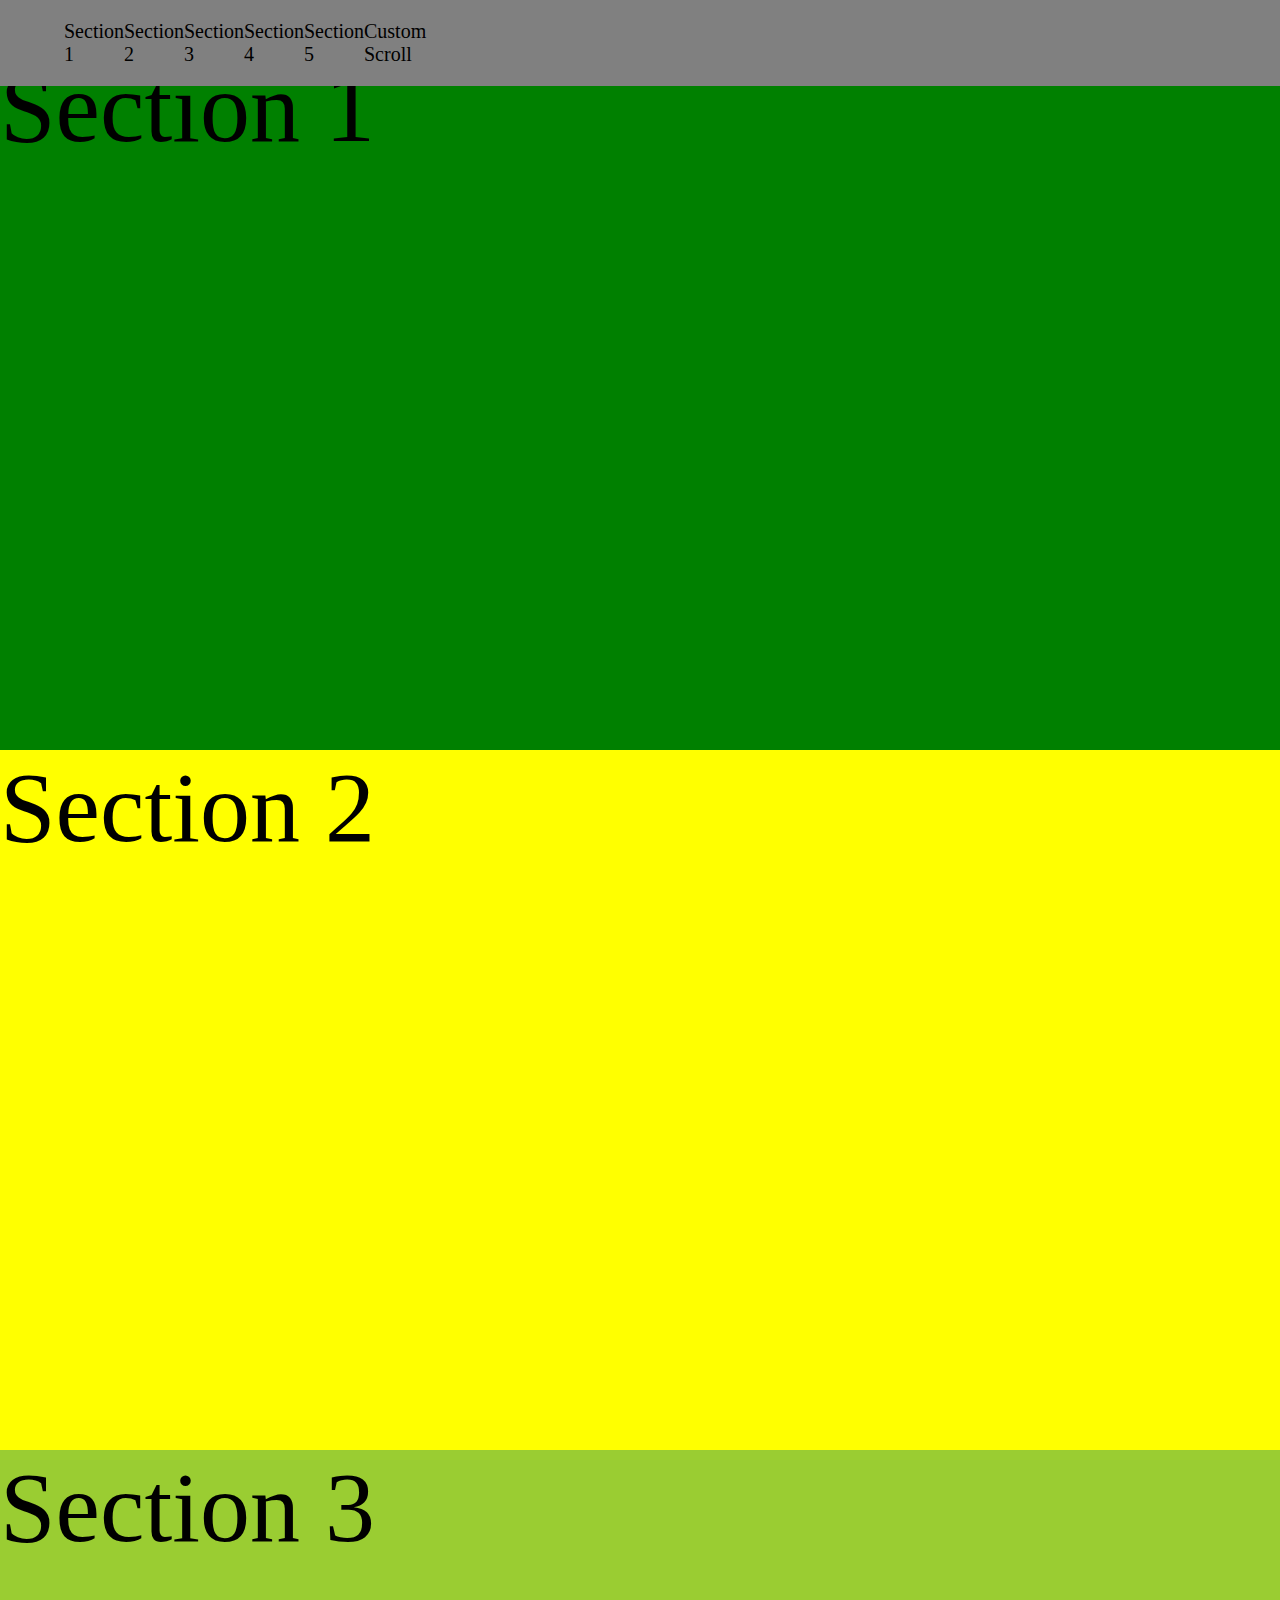
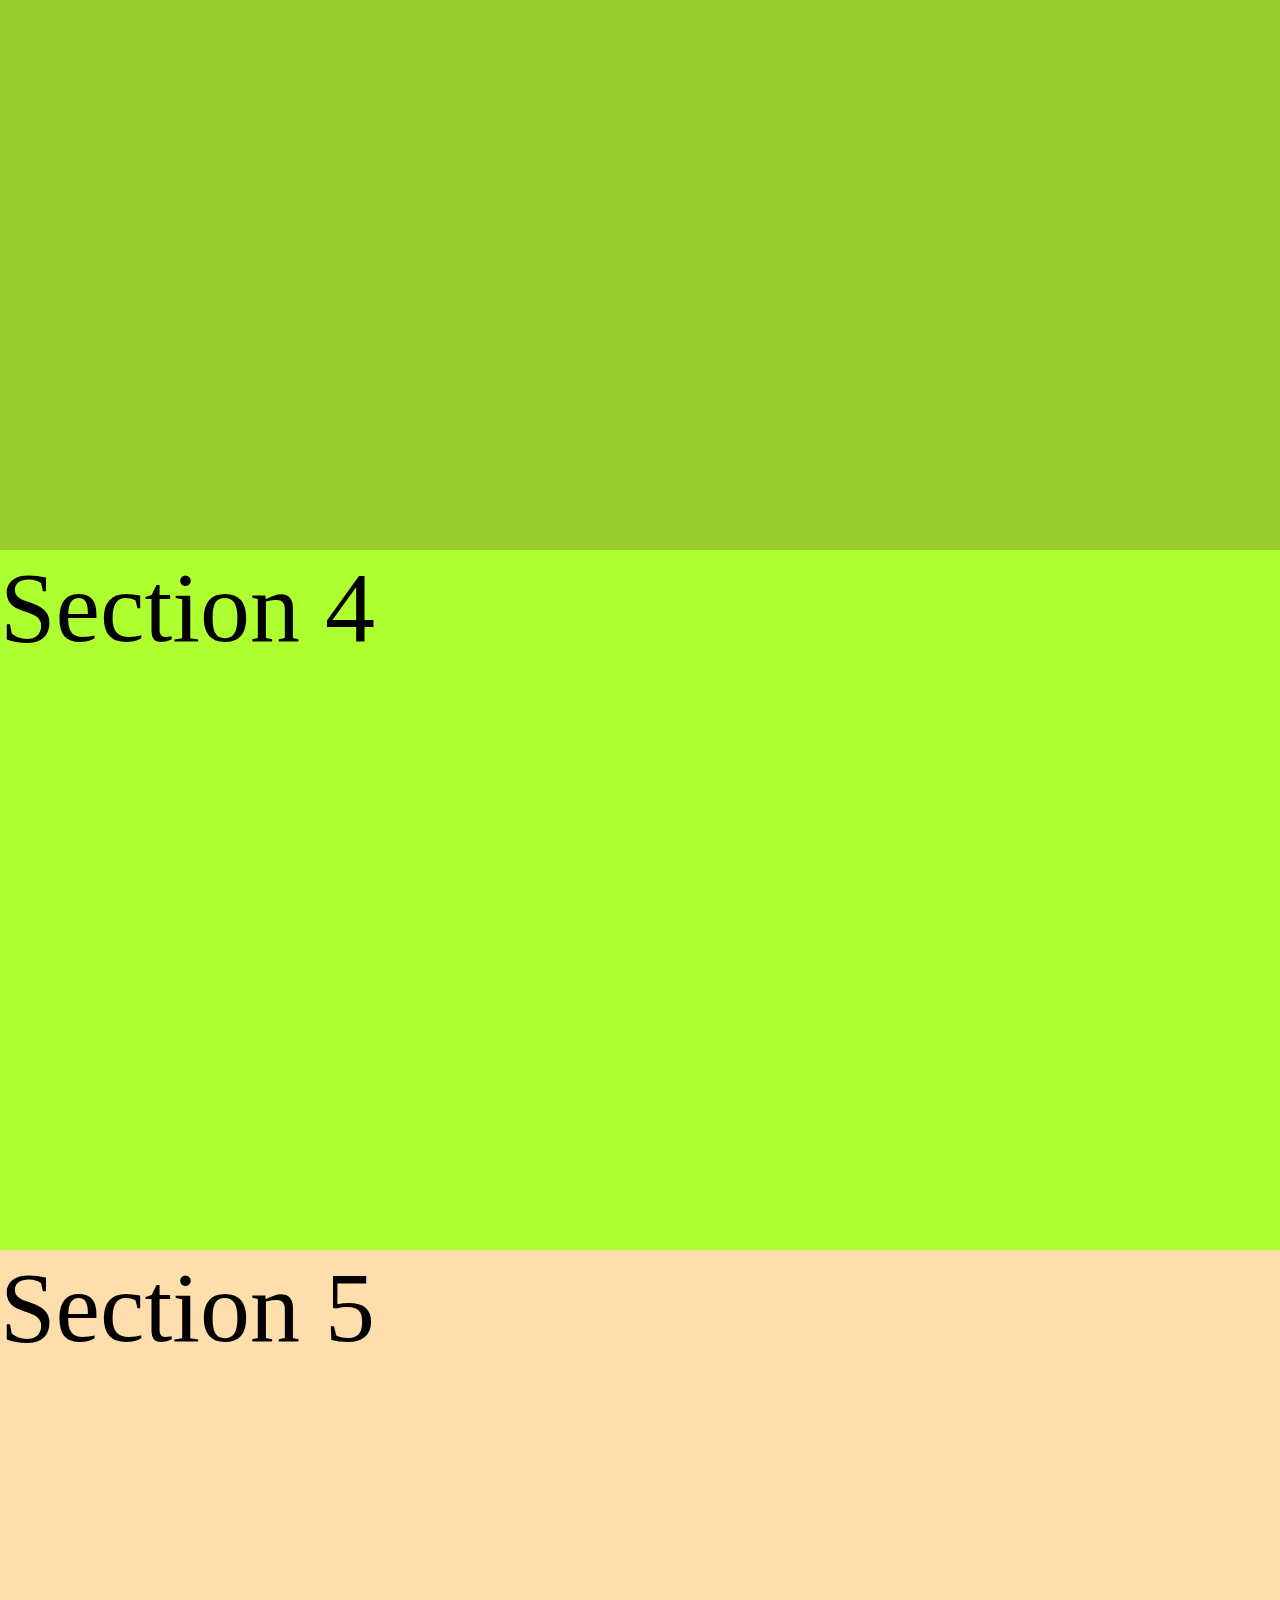
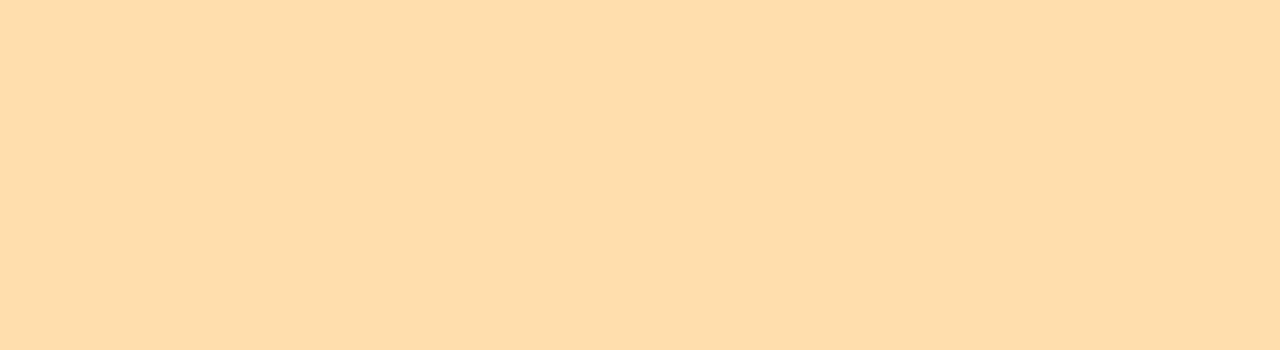
<file: dom-day5/index.html>
<!DOCTYPE html>
<html lang="en">
<head>
    <title>Window Object</title>
    <style>
        *
        {
            margin: 0px;
            padding: 0px;
            box-sizing: border-box;
        }
        .header 
        {
            width: 100%;
            padding: 20px 5%;
            background-color: gray;
            position: fixed;
            top: 0;
            transition: .5s;
        }

        .header > ul 
        {
            width: 30%;
            display: flex;
            list-style-type: none;
            font-size: 20px;
            justify-content: space-between;
            font-family: segoe UI;
        }

        li:hover 
        {
            cursor: pointer;
            color: red;
        } 

        .section1
        {
            width: 100%;
            height: 700px;
            background-color: green;
            font-size: 100px;
            margin-top: 50px;
        }

        .section2
        {
            width: 100%;
            height: 700px;
            background-color: yellow;
            font-size: 100px;
        }

        .section3
        {
            width: 100%;
            height: 700px;
            background-color: yellowgreen;
            font-size: 100px;
        }

        .section4
        {
            width: 100%;
            height: 700px;
            background-color: greenyellow;
            font-size: 100px;
        }
        .section5
        {
            width: 100%;
            height: 700px;
            background-color: navajowhite;
            font-size: 100px;
        }

        .btt 
        {
            width: 100px;
            height: 100px;
            background-color: black;
            color: white;
            position: fixed;
            z-index: 20;
            display: flex;
            justify-content: center;
            align-items: center;
            font-size: 30px;
            border-radius: 50%;
            /* right: 20px; */
            left: 20px;
            top: 80vh;
            display: none;

        }
    </style>
</head>
<body>

   <div class="btt" id="btt">

       <p>top</p>

   </div>

    
    <header class="header" id="header">
        <ul>
            <li id="section1-link" onclick="scrollToSection('section1')">Section 1</li>
            <li id="section2-link" onclick="scrollToSection('section2')">Section 2</li>
            <li id="section3-link" onclick="scrollToSection('section3')">Section 3</li>
            <li id="section4-link" onclick="scrollToSection('section4')">Section 4</li>
            <li id="section5-link" onclick="scrollToSection('section5')">Section 5</li>
            <li id="cs">Custom Scroll</li>
        </ul>

    </header>


    <div class="section1" id="section1">Section 1</div>
    <div class="section2" id="section2">Section 2</div>
    <div class="section3" id="section3">Section 3</div>
    <div class="section4" id="section4">Section 4</div>
    <div class="section5" id="section5">Section 5</div>

    <script src="./script.js"></script>
</body>
</html>
</file>
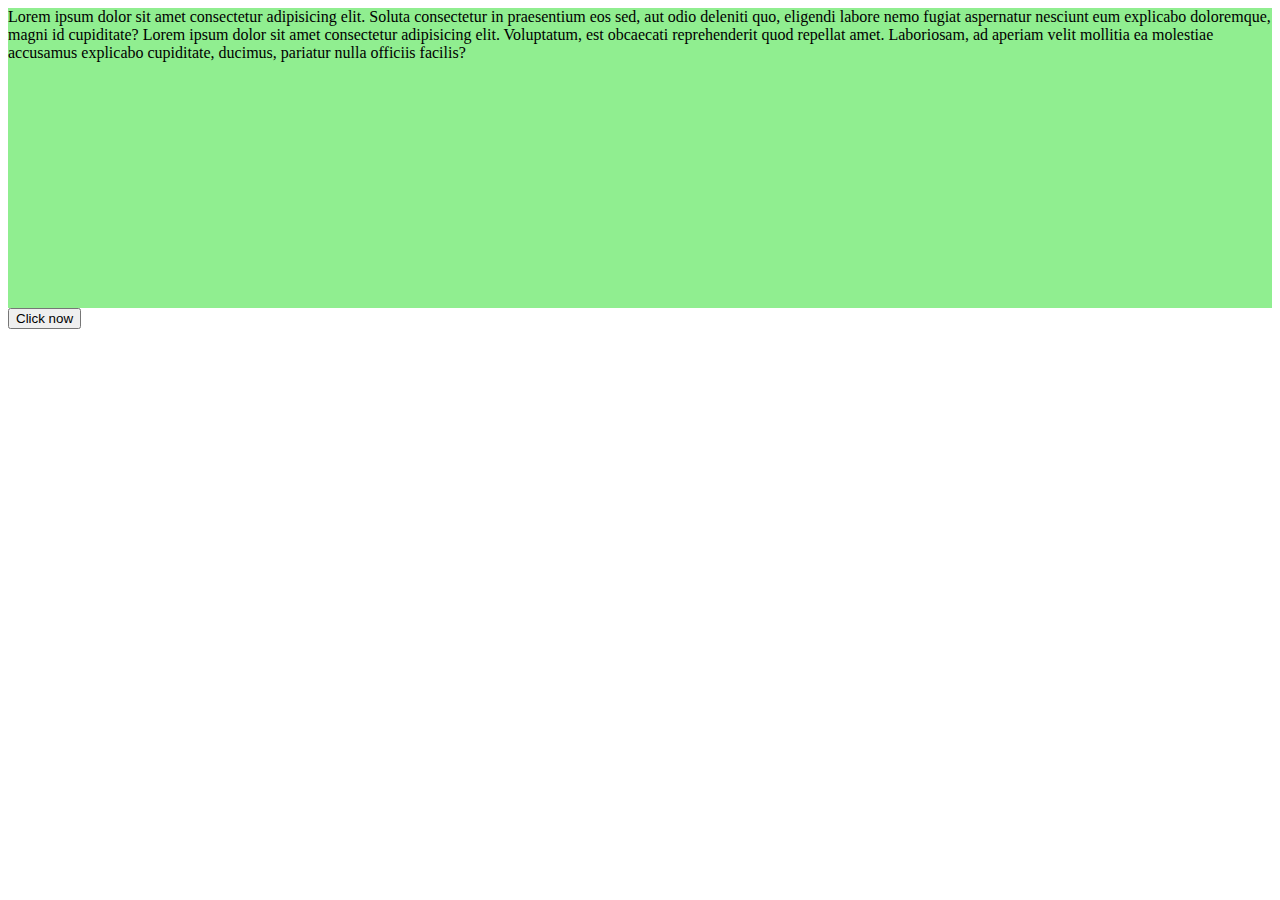
<file: dom_day1/index.html>
<!DOCTYPE html>
<html lang="en">
<head>
    <title>DOM Basics</title>
    <style>
        .one{
            width: 100%;
            height: 300px;
            background-color: lightgreen;
        }
    </style>
</head>
<body>

    <div  class="one" id="one">
        Lorem ipsum dolor sit amet consectetur adipisicing elit. Soluta consectetur in praesentium eos sed, aut odio deleniti quo, eligendi labore nemo fugiat aspernatur nesciunt eum explicabo doloremque, magni id cupiditate?
        Lorem ipsum dolor sit amet consectetur adipisicing elit. Voluptatum, est obcaecati reprehenderit quod repellat amet. Laboriosam, ad aperiam velit mollitia ea molestiae accusamus explicabo cupiditate, ducimus, pariatur nulla officiis facilis?
    </div>
   <button id="btn">Click now</button>
    

    <script src="./script.js"> </script>
</body>
</html>
</file>
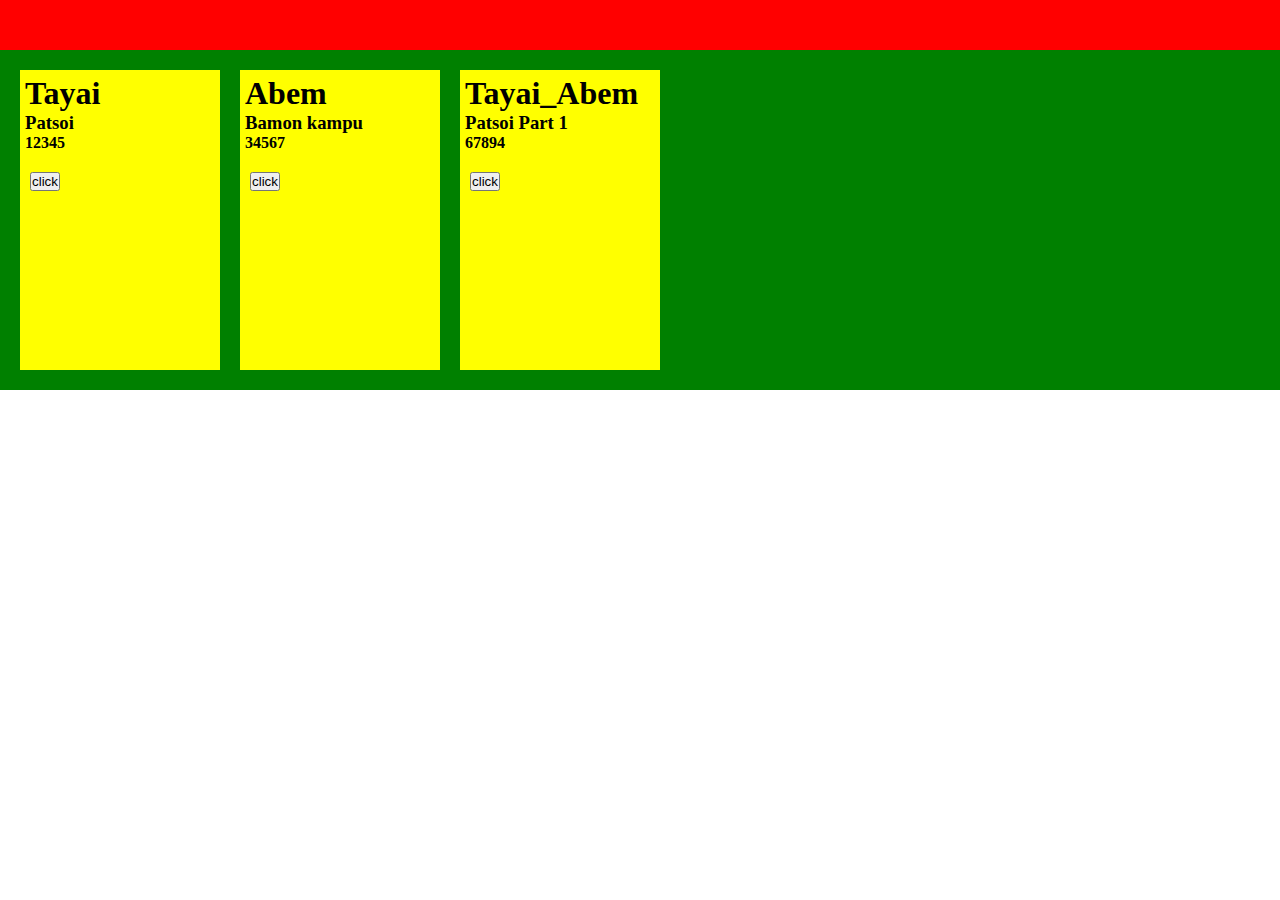
<file: dom_day2/index.html>
<!DOCTYPE html>
<html lang="en">
<head>
    <title>DOM Manipulation</title>
    <style>
        *{
            padding: 0px;
            margin: 0px;
            box-sizing: border-box;
        }
        header{
            width: 100%;
            height: 50px;
            background-color: red;
        }
        .parent{
            width: 100%;
            padding: 20px;
            /* height: 500px; */
            background-color: green;
            display: flex;
            column-gap: 20px;
        }
        .child{
            padding: 5px;
            width: 200px;
            height: 300px;
            background-color: yellow;
        }
        .btn{
            margin-left: 5px;
            margin-top: 20px;
        }

    </style>
</head>
<body>
    <header></header>

    <div class="parent" id="parent" >
        <!-- <div class="child">
            <h1 class="one">Hello World my Tayai</h1>
            <h3 class="one">Lorem, ipsum dolor sit amet consectetur adipisicing elit. Totam alias suscipit ut consequuntur.</h3>

            <button class="btn">click</button>
        </div>

        <div class="child">
            <h1 class="one">Hello World my Tayai</h1>
            <h3 class="one">Lorem, ipsum dolor sit amet consectetur adipisicing elit. Totam alias suscipit ut consequuntur.</h3>

            <button class="btn">click</button>
        </div>

        <div class="child">
            <h1 class="one">Hello World my Tayai</h1>
            <h3 class="one">Lorem, ipsum dolor sit amet consectetur adipisicing elit. Totam alias suscipit ut consequuntur.</h3>

            <button class="btn">click</button>
        </div>

        -->

    </div>
    

    <script src="./script.js">
    </script>
</body>
</html>
</file>
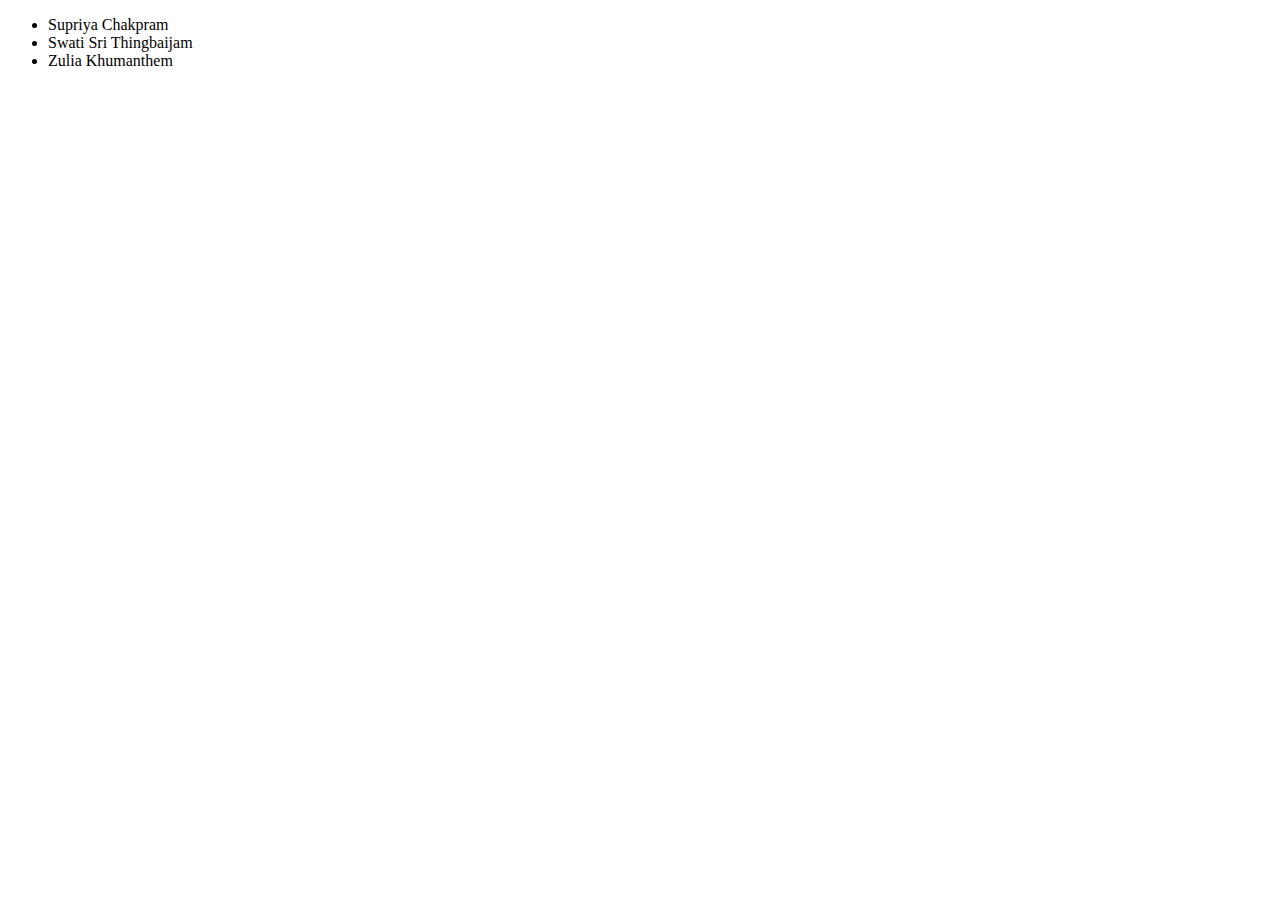
<file: dom_day3/index.html>
<!DOCTYPE html>
<html lang="en">
<head>
    <title>DOM Traversal</title>
</head>
<body>
    <div class="parent" id="parent">
        <ul class="child" id="child">
            <li>Supriya Chakpram</li>
            <li>Swati Sri Thingbaijam</li>
            <li>Zulia Khumanthem</li>
        </ul>
    </div>

    <!-- <div class="parent">
        <ul class="child">
            <li>Supriya Chakpram</li>
            <li>Swati Sri Thingbaijam</li>
            <li>Zulia Khumanthem</li>
        </ul>
    </div> -->


    <script src="./script.js">
    </script>
</body>
</html>
</file>
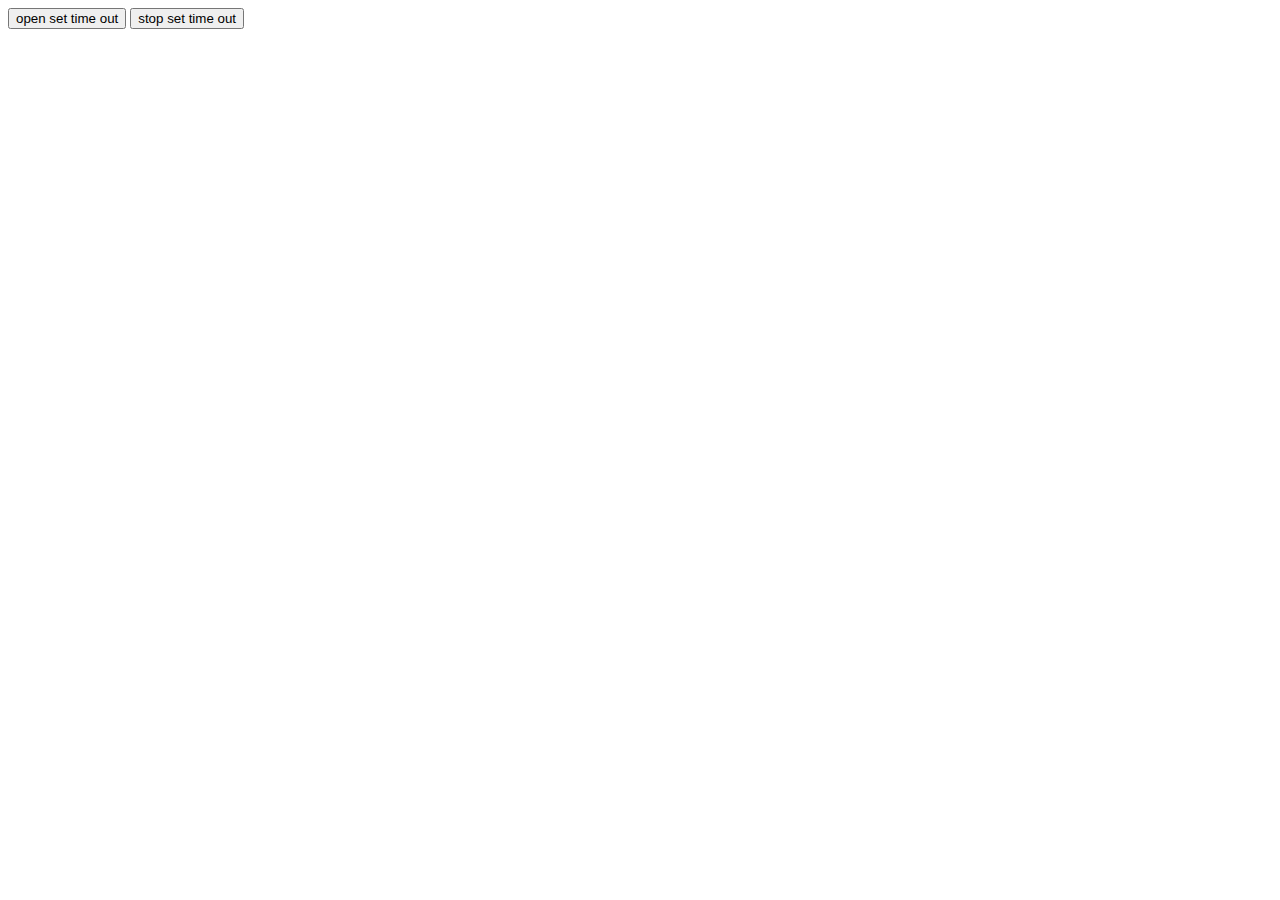
<file: dom_day4/index.html>
<!DOCTYPE html>
<html lang="en">
<head>
    <title>Timer function</title>
</head>
<body>
    

    <button id="set-timeout">open set time out</button>
    <button id="clear-timeout">stop set time out</button>



    <script src="./script.js"></script>
</body>
</html>
</file>
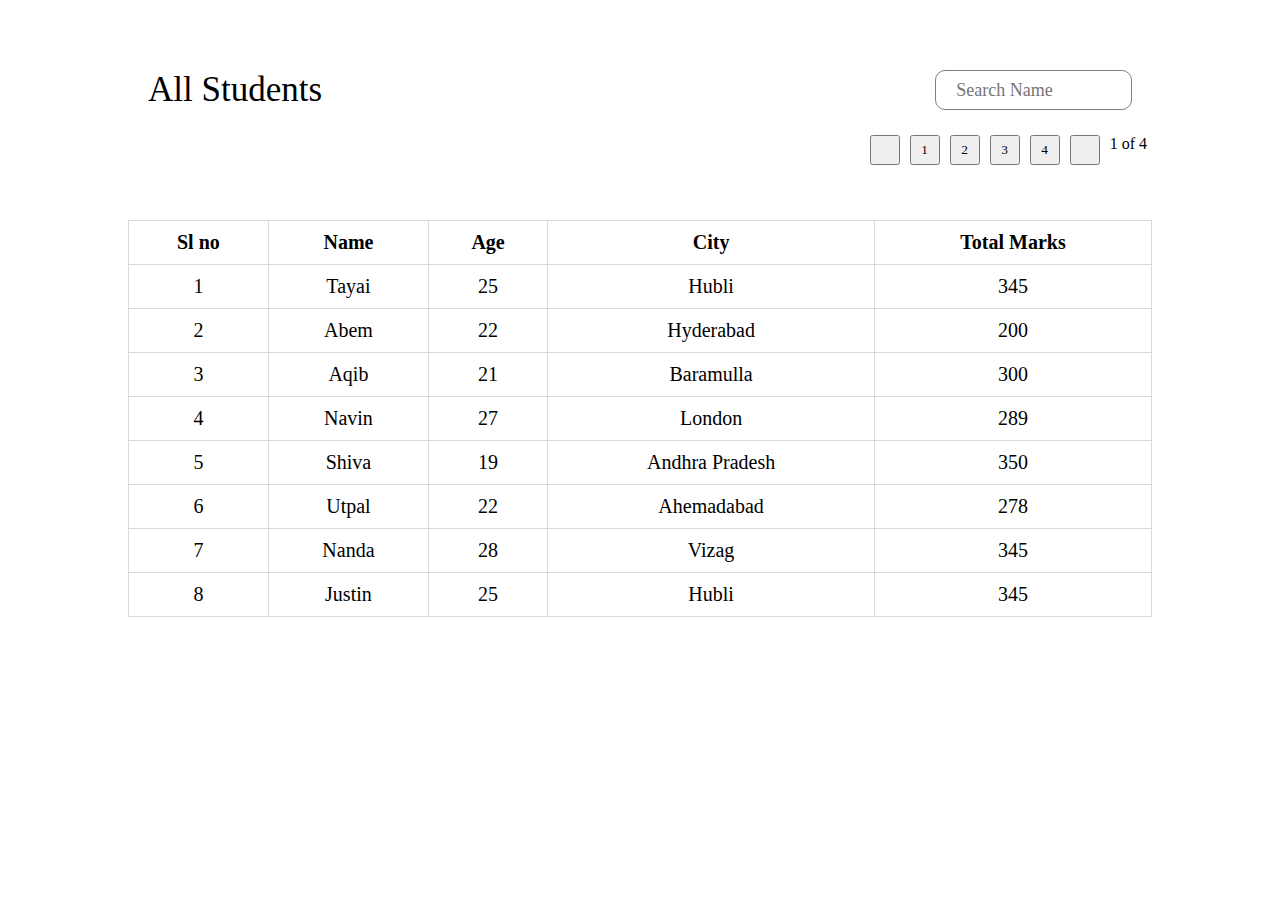
<file: dom_day6/index.html>
<!DOCTYPE html>
<html lang="en">
<head>
    <title>Data Visualizer</title>
    <link rel="stylesheet" href="https://cdnjs.cloudflare.com/ajax/libs/font-awesome/6.4.2/css/all.min.css" integrity="sha512-z3gLpd7yknf1YoNbCzqRKc4qyor8gaKU1qmn+CShxbuBusANI9QpRohGBreCFkKxLhei6S9CQXFEbbKuqLg0DA==" crossorigin="anonymous" referrerpolicy="no-referrer" />
    <link rel="stylesheet" href="./style.css">
</head>
<body>


    <div class="main">

        <div class="container">
                <div class="header">
                    <h1 class="heading">All Students</h1>
                    <input id="search" class="search" type="text" placeholder="Search Name">
                </div>
        </div>

        <div class="pagination">

            <button id="prev">
                <i class="fa-solid fa-arrow-left"></i>
            </button>

            <div class="nums" id="nums">

            </div>

            <button id="next">
                <i class="fa-solid fa-arrow-right"></i>
            </button>

            <p id="info"></p>

        </div>

        <table class="table">
            <thead>
                <tr>
                    <th>Sl no</th>
                    <th>Name</th>
                    <th>Age</th>
                    <th>City</th>
                    <th>Total Marks</th>
                </tr>
            </thead>
            <tbody id="tbody">
                
            </tbody>
        </table>

    </div>





    
    <script src="./script.js"></script>

</body>
</html>
</file>
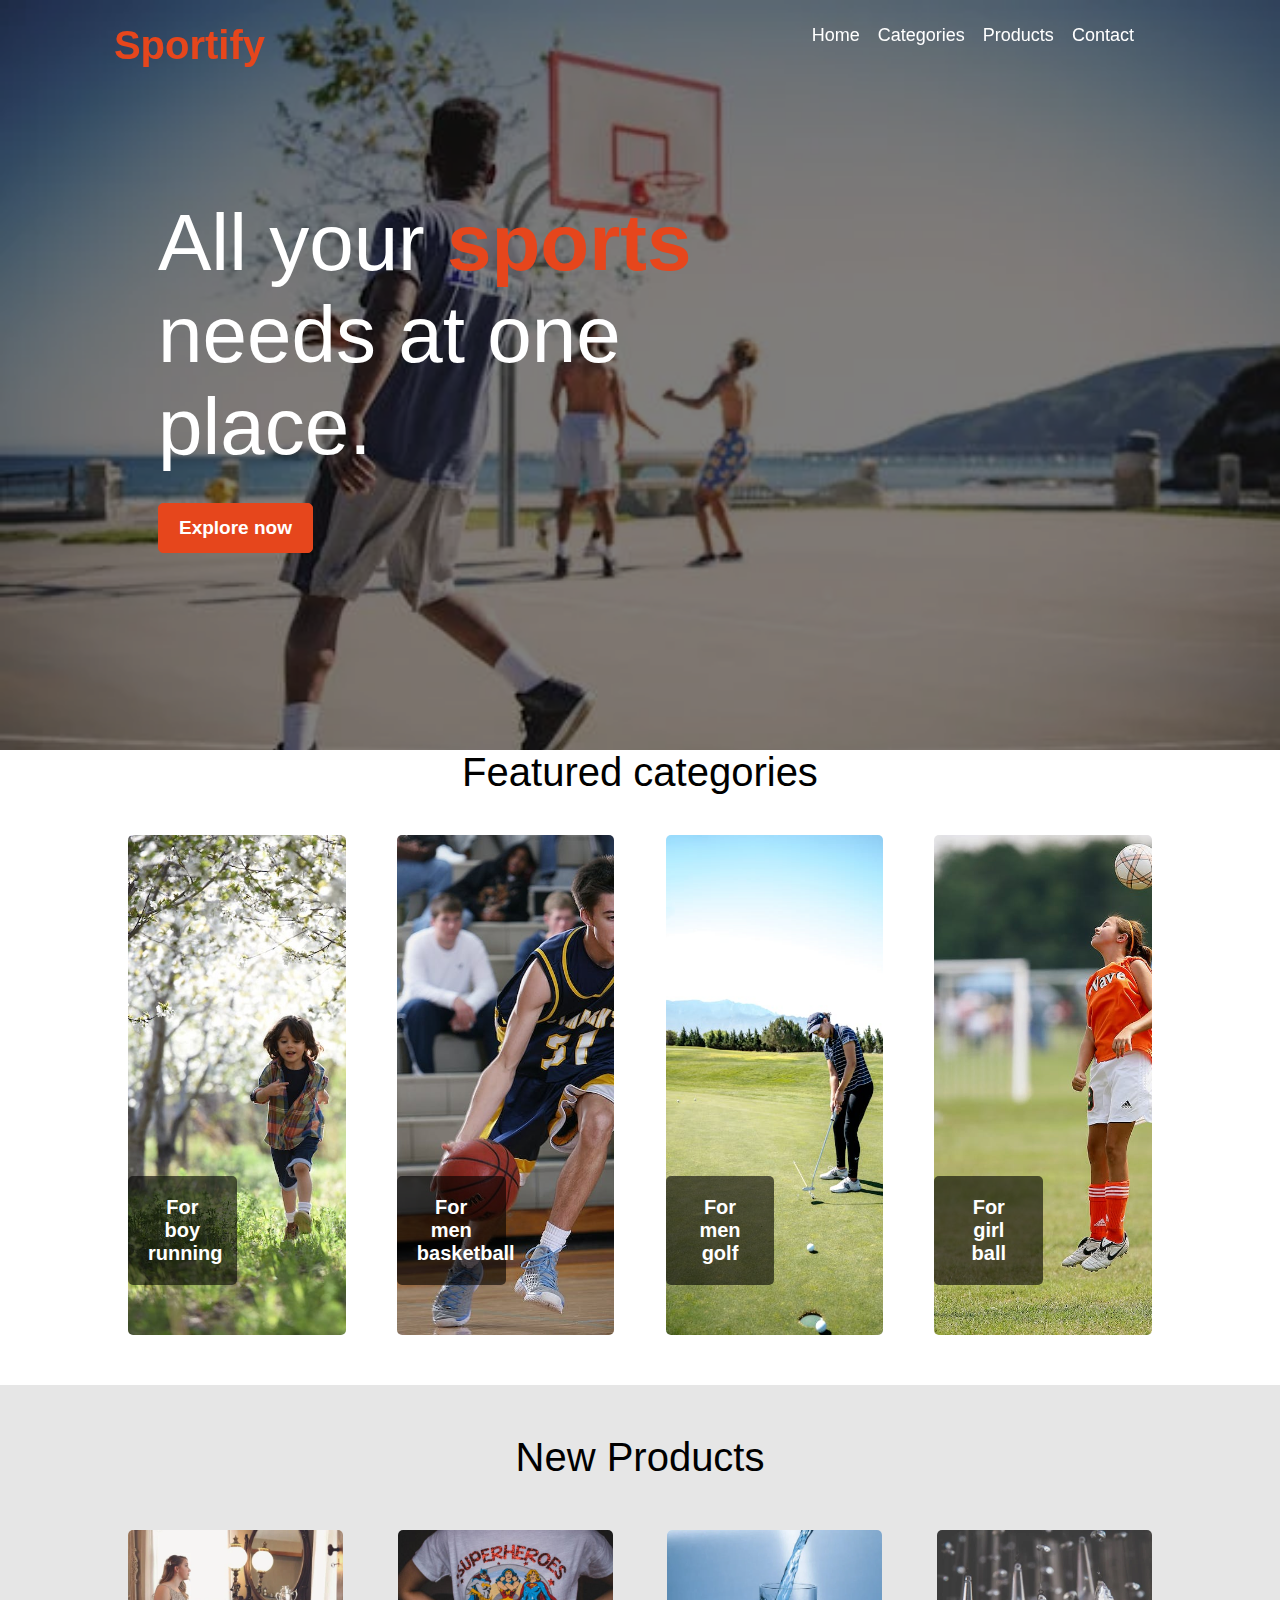
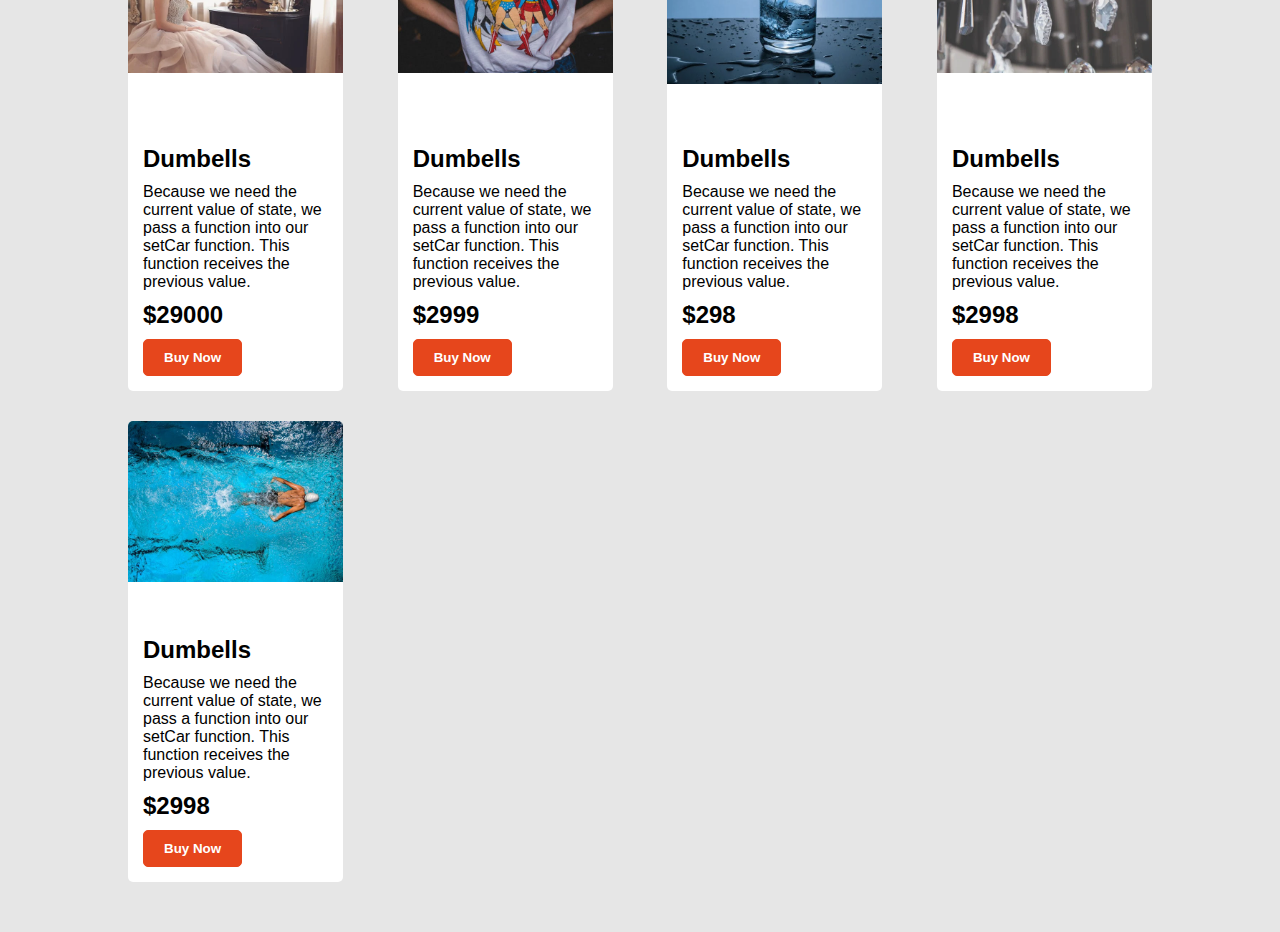
<file: projectcss/index.html>
<!DOCTYPE html>
<html lang="en">
<head>
    <meta name="viewport" content="width=device-width, initial-scale=1.0">
    <title>Sports shop</title>
    <link rel="stylesheet" href="./style.css">
</head>
<body>
    <!-- header -->
    <header class="header" id="header">
        <div class="logo">
           <p>Sportify</p>   
        </div>

        <nav class="nav">
            <ul id="nav">
                <a>
                    <li href="#">Home</li>
                </a>
                <a>
                    <li href="#">Categories</li>
                </a>
                <a>
                    <li href="#">Products</li>
                </a>
                <a>
                    <li href="#">Contact</li>
                </a>   
            </ul>
        </nav>
    </header>
    <!-- banner -->
    <section class="banner">
        <div class="slider">
            <div class="overlay">
                <div class="details">
                    <p>All your <span class="highlight">sports</span> needs at one place.</p>
                    <button class="main_bt">Explore now</button>
                </div>
            </div>
        </div>
    </section>
    <!-- categories -->
    <section class="categories">
        <h1 class="section_title">Featured categories</h1>
        <div class="content">
            <div class="category">
                <div class="cat_details">
                    For boy running
                </div>
            </div>
            <div class="category">
                <div class="cat_details">
                    For men basketball
                </div>
            </div>
            <div class="category">
                <div class="cat_details">
                    For men golf
                </div>
            </div>
            <div class="category">
                <div class="cat_details">
                    For girl ball
                </div>
            </div>
        </div>
    </section>

    <!-- products -->
    <section class="products">
        <h1 class="section_title">New Products</h1>
        <div class="products_content">

            <div class="product">
                <div class="product_img">
                    <img src="./images/p1.webp" alt="dress">
                </div>
                <div class="product_details">
                    <h1>Dumbells</h1>
                    <p>Because we need the current value of state, we pass a function into our setCar function. This function receives the previous value.</p>
                    <h2>$29000</h2>
                    <button>Buy Now</button>
                </div>
            </div>

            <div class="product">
                <div class="product_img">
                    <img src="./images/p2.jpeg" alt="shirt">
                </div>
                <div class="product_details">
                    <h1>Dumbells</h1>
                    <p>Because we need the current value of state, we pass a function into our setCar function. This function receives the previous value.</p>
                    <h2>$2999</h2>
                    <button>Buy Now</button>
                </div>
            </div>

            <div class="product">
                <div class="product_img">
                    <img src="./images/p3.webp" alt="glass">
                </div>
                <div class="product_details">
                    <h1>Dumbells</h1>
                    <p>Because we need the current value of state, we pass a function into our setCar function. This function receives the previous value.</p>
                    <h2>$298</h2>
                    <button>Buy Now</button>
                </div>
            </div>

            <div class="product">
                <div class="product_img">
                    <img src="./images/p4.webp" alt="glass">
                </div>
                <div class="product_details">
                    <h1>Dumbells</h1>
                    <p>Because we need the current value of state, we pass a function into our setCar function. This function receives the previous value.</p>
                    <h2>$2998</h2>
                    <button>Buy Now</button>
                </div>
            </div>
            <div class="product">
                <div class="product_img">
                    <img src="./images/banner2.jpeg" alt="product">
                </div>
                <div class="product_details">
                    <h1>Dumbells</h1>
                    <p>Because we need the current value of state, we pass a function into our setCar function. This function receives the previous value.</p>
                    <h2>$2998</h2>
                    <button>Buy Now</button>
                </div>
            </div>

        </div>
    </section>

    <script>
        window.onscroll=function(){
           if(window.scrollY>=100)
           {
            document.getElementById('header').style.backgroundColor="white";
            document.getElementById('nav').style.color="black";
            document.getElementById('header').style.boxShadow="0 0 10px gray";
           }
           else{
            document.getElementById('header').style.backgroundColor="transparent";
            document.getElementById('nav').style.color="white";
            document.getElementById('header').style.boxShadow="none";
           }
        }
    </script>
</body>
</html>
</file>
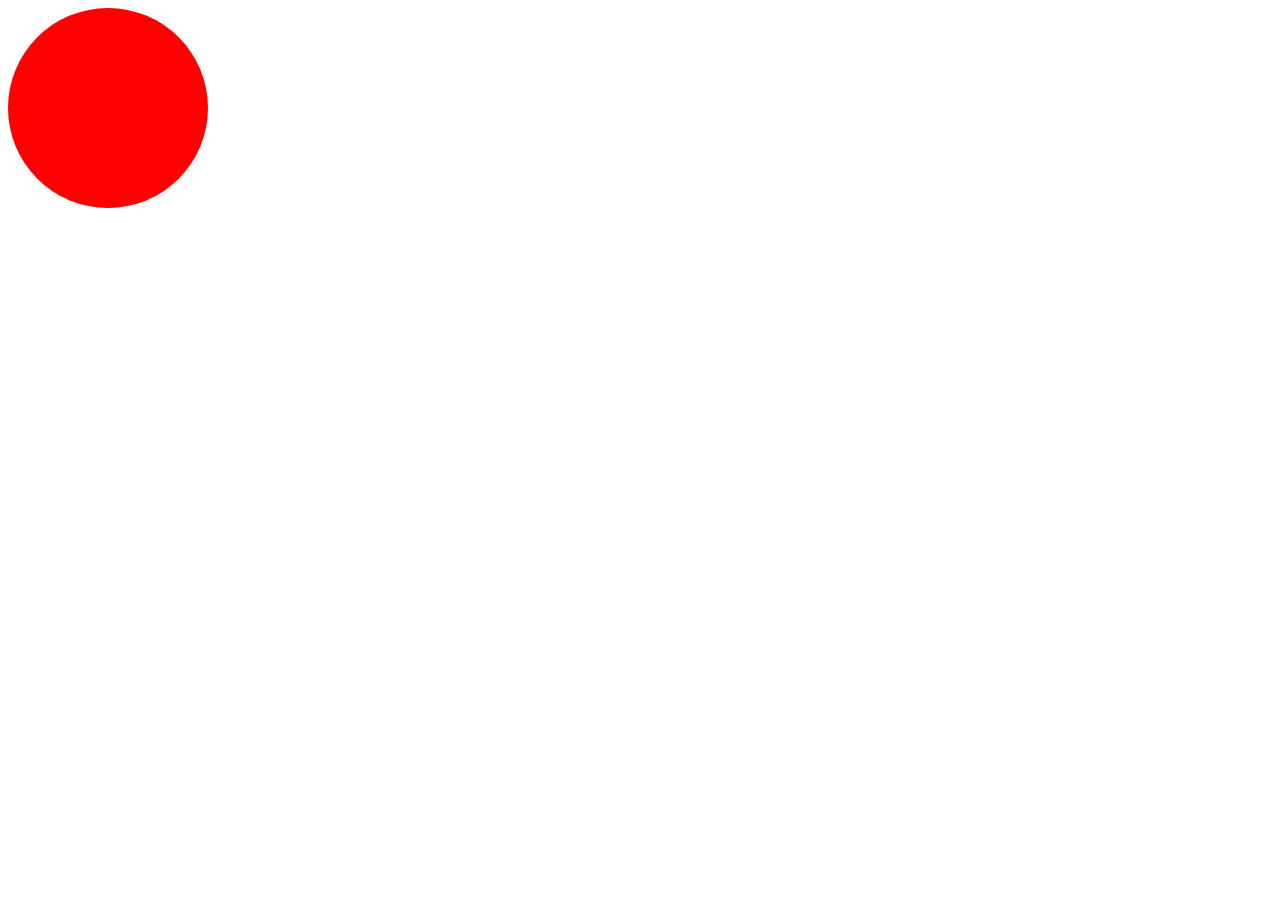
<file: animation.html>
<!DOCTYPE html>
<html lang="en">
<head>
    <meta charset="UTF-8">
    <meta name="viewport" content="width=device-width, initial-scale=1.0">
    <title>Animation</title>
    <style>
        .ball{
            height: 200px;
            width: 200px;
            border-radius: 50%;
            background-color: red;
            animation-name: ballm;
            animation-duration: 10s;
            /* animation-iteration-count: 5; */
            animation-iteration-count: infinite;
        }
         /* @keyframes ballm{
            from{
                background-color: red;
            }
            to{
                background-color: blue;
            }
        } */
        @keyframes ballm{
            20%{
                /* background-color: blue; */
                margin-top: 0px;
                margin-left: 1000px;
            }
            40%{
                /* background-color: green; */
                margin-top: 700px;
                margin-left: 1000px;
            }
            60%{
                margin-top: 700px;
                margin-left: 0px;
            }
        }
    </style>
</head>
<body>
    <div class="ball">

    </div>
</body>
</html>
</file>
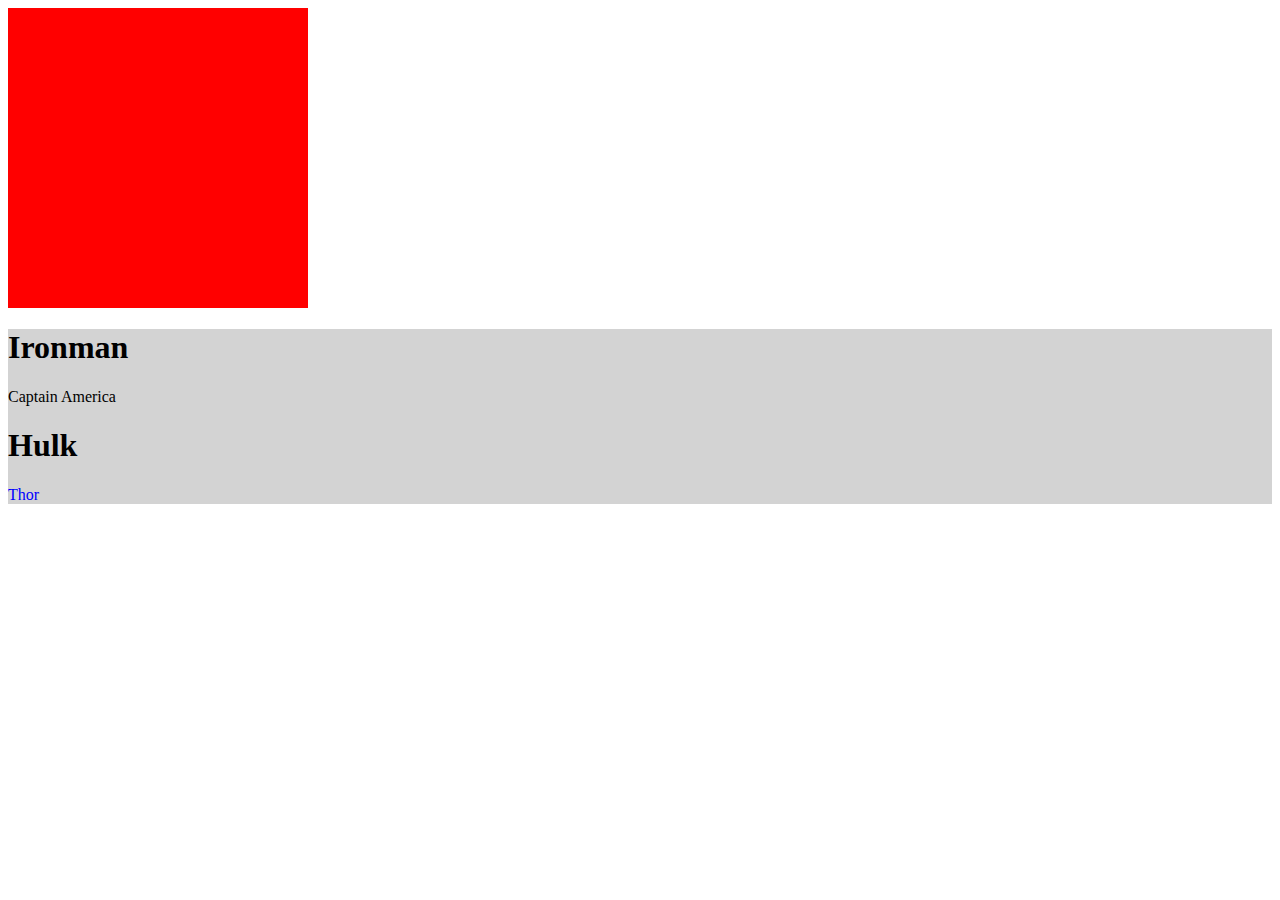
<file: pseudo.html>
<!DOCTYPE html>
<html lang="en">
<head>
    <meta charset="UTF-8">
    <meta name="viewport" content="width=device-width, initial-scale=1.0">
    <title>Pseudo classes</title>
    <style>
        .one{
            height: 300px;
            width: 300px;
            background-color: red;
            transition: .3s;
        }
        .one:hover{
            background-color: green;
            width: 500px;
            /* transition: .3s; */
        }
        .one:active{
            background-color: blue;
        }
        .main{
            background-color: lightgrey;
        }
        /* p:nth-child(1){
            color: red;
        }
        p:nth-child(2){
            color: red;
        }
        h1:nth-child(1)
        {
            color: blue;
        } */
        /* p:nth-of-type(1)
        {
            color: blue;
        } */
        p:nth-of-type(2)
        {
            color: blue;
        }
    </style>
</head>
<body>
    <div class="one">

    </div>
    <div class="main">
        <h1>Ironman</h1>
        <p>Captain America</p>
        <h1>Hulk</h1>
        <p>Thor</p>
    </div>
    <!-- <div>
        <h1>hello</h1>
    </div> -->
</body>
</html>
</file>
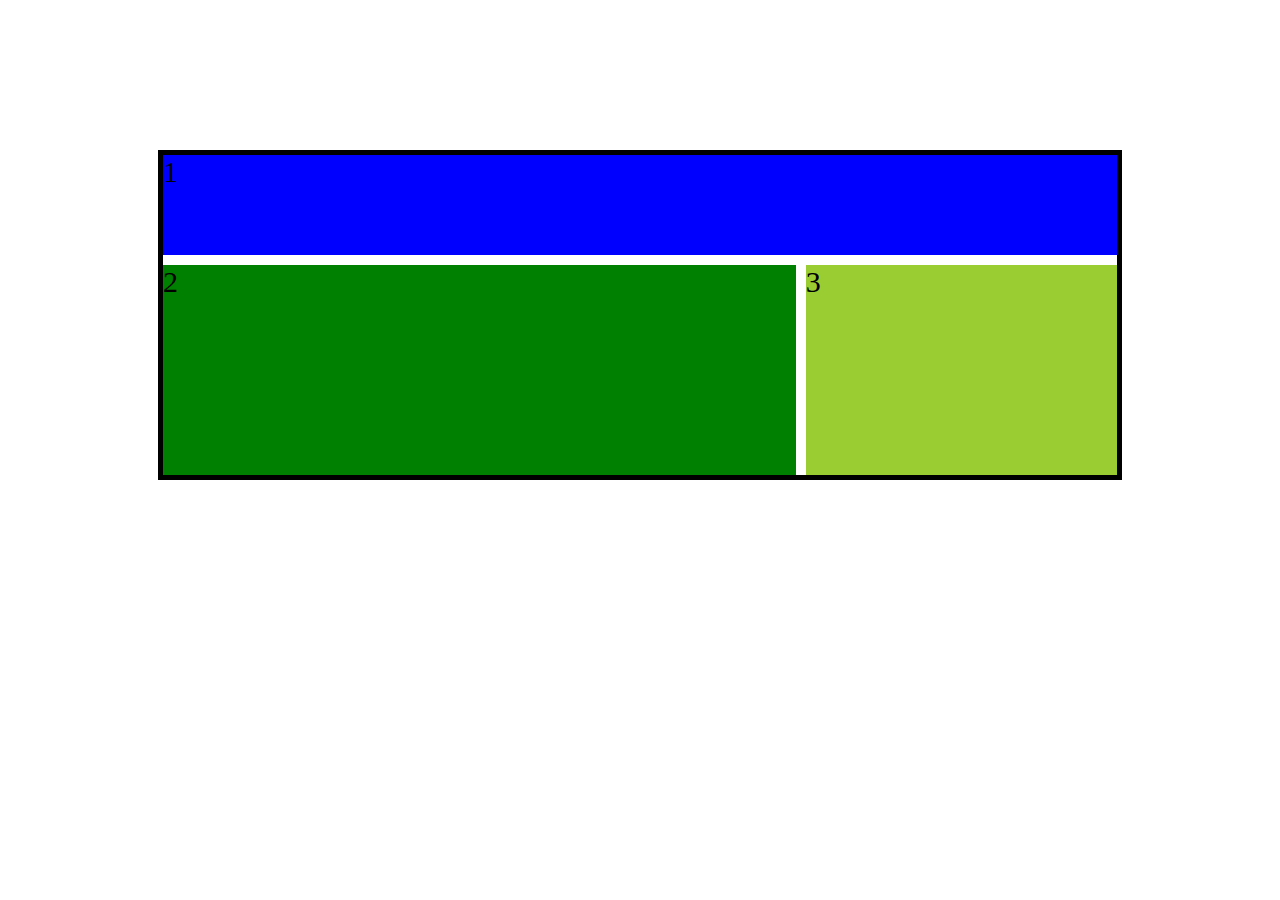
<file: grid/gird.html>
<!DOCTYPE html>
<html lang="en">
<head>
    <title>Grid</title>
    <style>
        
        .container{
            /* height: 500px;
            width: 600px; */
            border: 5px solid black;
            margin: 150px;
            display: grid;
            grid-template-rows: 100px 100px 100px;
            /* grid-template-columns: 150px 150px 150px; */
            /* grid-template-rows: repeat(3,100px); */
            /* grid-template-columns: 1fr 2fr 1fr; */
            grid-template-columns: repeat(3,minmax(150px,1fr));
            grid-auto-rows: 100px;
            /* column-gap: 20px;
            row-gap: 20px; */
            gap: 10px;
            grid-template-areas: 
            'header header header'
            'main main aside'
            'main main aside';

            /* justify-items: center;
            align-items: center; */
        } 
        .item{
            /* height: 50px;
            width: 100px; */
            background-color: red;
            font-size: 30px;
        }
        
        .item1{
            background-color: blue;
            grid-area: header;
            /* grid-column-start: 1;
            grid-column-end: 3;
            grid-row-start: 1;
            grid-row-end: 3; */

            /* grid-column: 1/3;
            grid-row: 1/2; */

            /* grid-column: span 2;
            grid-row: span 2; */
         }
         .item2{
            background-color: green;
            grid-area: main;
            /* grid-column-start: 2;
            grid-row-start: 1;
            height: 50px;*/
        } 
        .item3{
            background-color: yellowgreen;
            grid-area: aside;
            /* grid-column-start: 2;
            grid-row-start: 1;
            height: 30px; */
        }
        .item4{
            background-color: goldenrod;
        }  
    </style>
</head>
<body>
    <div class="container">
        <div class="item item1"> 1</div>
        <div class="item item2"> 2</div>
        <div class="item item3"> 3</div>
        <!-- <div class="item item4"> 4</div>
        <div class="item item5"> 5</div>
        <div class="item item6"> 6</div>
        <div class="item item7"> 7</div>
        <div class="item item8"> 8</div>
        <div class="item item9"> 9</div>
        <div class="item item10"> 10</div> -->
    </div>
</body>
</html>
</file>
<file: dom_day6/style.css>
*
{
    margin: 0px;
    padding: 0px;
    box-sizing: border-box;
    font-family: segoe UI;
}

.main
{
    width: 100%;
    padding: 50px 10%;
    /* background-color: gray; */

}

.container
{
    width: 100%;
    padding: 20px;
    /* background-color: red; */
}

.header
{
    width: 100%;
    /* background-color: yellow; */
    display: flex;
    justify-content: space-between;
}

.heading
{
    font-size: 35px;
    font-weight: 300;
}

.search
{
    width: 20%;
    font-size: 18px;
    text-indent: 20px;
    outline: none;
    border-radius: 10px;
    border: 1px solid gray;

}

.pagination 
{
    width: 100%;
    padding: 5px;
    /* background-color: yellow; */
    display: flex;
    justify-content: flex-end;
    column-gap: 10px;
}

.pagination  button 
{
    width: 30px;
    height: 30px;
}


.nums 
{
    
    display: flex;
    column-gap: 10px;
}

.table
{
    width: 100%;
    margin-top: 50px;
    border-collapse: collapse;
}

th,td
{
    font-size: 20px;
    border: 1px solid rgb(218, 217, 217);
    padding: 10px;
    text-align: center;
}
</file>
<file: projectcss/style.css>
*{
    padding: 0px;
    margin: 0px;
    box-sizing: border-box;
}

.section_title{
    font-family: 'Segoe UI', Tahoma, Geneva, Verdana, sans-serif;
    font-size: 40px;
    font-weight: 200; 
}
/* header css */
.header{
    height: 80px;
    width: 100%;
    padding: 0px 10%;
    /* background-color: blue; */
    display: flex;
    justify-content: space-between;
    position: fixed;
    transition: .3s;
}
.logo{
    height: 90px;
    width: 12%;
    /* background-color: yellow; */
    display: flex;
    justify-content: center;
    align-items: center;
    font-family: 'Segoe UI', Tahoma, Geneva, Verdana, sans-serif;
    font-size: 40px;
    font-weight: bold;
    color: #e6461c;
}
.nav{
    height: 90px;
    width: 35%;
    /* background-color: red; */
}
.nav > ul{
    width: 100%;
    /* background-color: skyblue; */
    list-style-type: none;
    display: flex;
    height: 70px;
    align-items: center;
    justify-content: space-evenly;
    color: white;
}
.nav > ul > a {
    color: inherit;
    text-decoration: none;
}
.nav > ul > a > li {
    font-size: 18px;
    font-family: 'Segoe UI', Tahoma, Geneva, Verdana, sans-serif;
    cursor: pointer;
}
/* banner css */
.banner{
    height: 700px;
    width: 100%;
    background-color: red;
}
.slider{
    width: 100%;
    height: 750px;
    background-color: blue;
    background-image: url(./images/banner5.webp);
    background-repeat: no-repeat;
    background-size: cover;
    
}
.overlay{
    width: 100%;
    height: 750px;
    background-color: rgba(0, 0, 0, .5);
    display: flex;
    align-items: center;
    padding: 0px 10%;
}
.details{
    width: 60%;
    padding: 30px;
    /* background-color: white; */
    display: flex;
    flex-direction: column;
    align-items: flex-start;
    row-gap: 30px;
    color: white;
}
.details > p {
    font-size: 80px;
    font-family: 'Segoe UI', Tahoma, Geneva, Verdana, sans-serif;
    font-weight: 500;
}
.highlight{
    color: #e6461c;
    font-weight: 700;
}
.main_bt{
    padding: 13px 20px;
    font-size: 19px;
    font-weight: bold;
    background-color: #e6461c;
    color: white;
    border: 1px solid;
    border-color: #e6461c;
    border-radius: 5px;
    cursor: pointer;
    box-shadow: none;
    transition: .3s;
}
.main_bt:hover{
    border-color: white;
    background-color: transparent;
}
/* categories css */
.categories{
    padding: 50px 10%;
    /* background-color: lightgray; */
    display: flex;
    flex-direction: column;
    align-items: center;
    row-gap: 40px;
}
.content{
    width: 100%;
    /* background-color: red; */
    display: grid;
    grid-template-rows: 500px;
    grid-template-columns: repeat(4,1fr);
    column-gap: 5%;
}
.category{
    width: 100%;
    height: 500px;
    /* background-color: green; */
    background-size: cover;
    background-repeat: no-repeat;
    border-radius: 5px;
    display: flex;
    align-items: flex-end;
}
.category:nth-child(1){
    background-image: url('./images/c1.jpeg');
}
.category:nth-child(2){
    background-image: url('./images/c2.jpeg');
}
.category:nth-child(3){
    background-image: url('./images/c3.jpeg');
}
.category:nth-child(4){
    background-image: url('./images/c4.jpeg');
}
.cat_details{
    width: 50%;
    background-color: rgba(0, 0, 0, .6);
    margin-bottom: 50px;
    padding: 20px;
    border-radius: 5px;
    font-size: 20px;
    font-weight: bold;
    font-family: 'Segoe UI', Tahoma, Geneva, Verdana, sans-serif;
    text-align: center;
    color: white;
    cursor: pointer;
    transition: .3s;
}
.cat_details:hover{
    width: 100%;
}
/* product css */
.products{
    padding: 50px 10%;
    background-color: #e6e6e6;
    display: flex;
    flex-direction: column;
    align-items: center;
    row-gap: 50px;
}
.products_content{
    width: 100%;
    /* background-color: red; */
    display: flex;
    flex-wrap: wrap;
    column-gap: calc(16%/3);
    row-gap: 30px;
}
.product{
    width: 21%;
    background-color: white;
    border-radius: 5px;
    overflow: hidden;
    
}
.product_img{
    height: 200px;
    /* background-color: blue; */
    overflow: hidden;
}
.product_img > img {
    width: 100%;
}
.product_details{
    padding: 15px;
    font-family: 'Segoe UI', Tahoma, Geneva, Verdana, sans-serif;
    display: flex;
    flex-direction: column;
    align-items: flex-start;
    row-gap: 10px;
}
.product_details > h1 {
    font-weight: bold;
    font-size: 24px;
}
.product_details > h2 { 
    font-weight: bold;
    font-size: 24px;
}
.product_details > button{
    padding: 10px 20px;
    font-weight: bold;
    background-color: #e6461c;
    color: white;
    border: 1px solid;
    border-color: #e6461c;
    border-radius: 5px;
    cursor: pointer;
    box-shadow: none;
    transition: .3s;
}
.product_details > button:hover{
    border-color: white;
    background-color: transparent;
    color: black;
}

/* css for mobile */

    @media (max-width:576px) {
        .logo{
            font-size: 22px
        }
        .nav{
            display: none;
        }
        .banner{
            height: 400px;
        }
        .slider{
            height: 400px;
        }
        .overlay{
            height: 400px;
        }
        .details{
        width: 100%;
        }
        .details >p {
            font-size: 30px;
        }
        .section_title{
            font-size: 22px;
        }
        .content{
            grid-template-columns: 100%;
            grid-template-rows: repeat(4,500px);
            row-gap: 20px;
        }
        .product{
            width: 100%;
        }

    }
</file>
